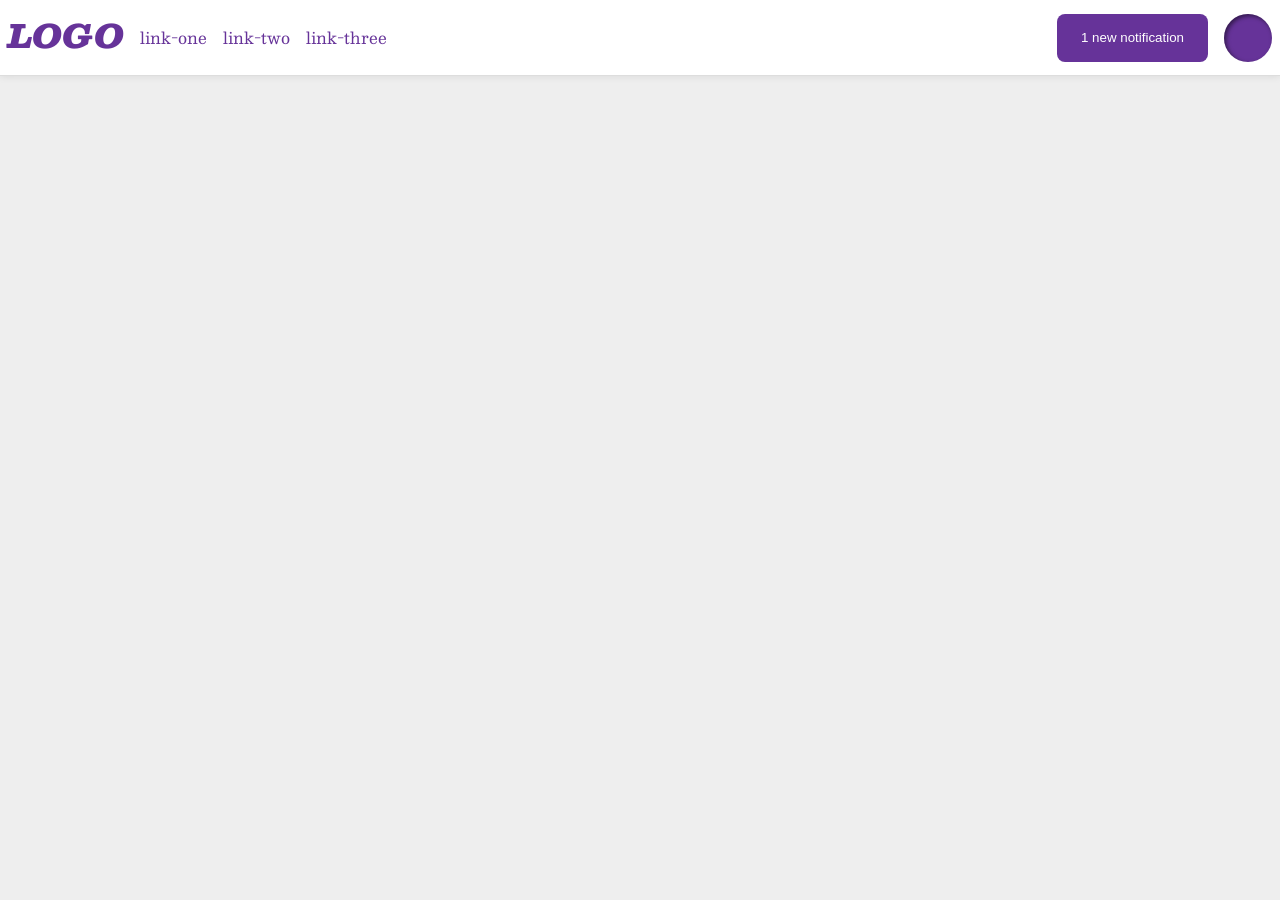
<file: foundations/flex/03-flex-header-2/index.html>
<!DOCTYPE html>
<html lang="en">
  <head>
    <meta charset="UTF-8">
    <meta http-equiv="X-UA-Compatible" content="IE=edge">
    <meta name="viewport" content="width=device-width, initial-scale=1.0">
    <title>Flex Header 2</title>
    <link rel="stylesheet" href="style.css">
  </head>
  <body>
    <div class="header">
      <div class="header-left">
      <div class="logo">
        LOGO
      </div>
      <ul class="links">
        <li><a href="https://google.com">link-one</a></li>
        <li><a href="https://google.com">link-two</a></li>
        <li><a href="https://google.com">link-three</a></li>
      </ul>
      </div>
      <div class="header-right">
      <button class="notifications">
        1 new notification
      </button>
      <div class="profile-image"></div>
      </div>
    </div>
  </body>
</html>
</file>
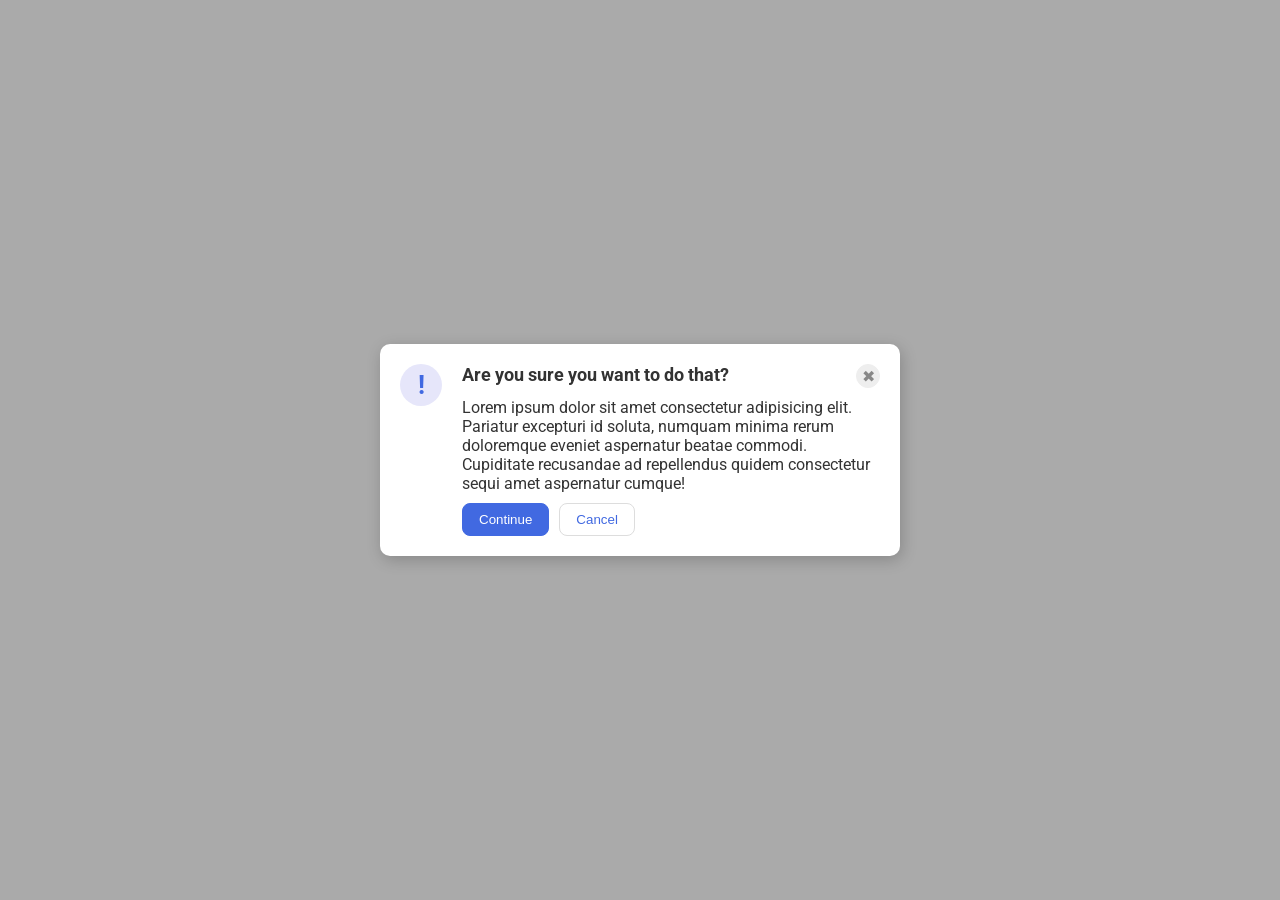
<file: foundations/flex/05-flex-modal/index.html>
<!DOCTYPE html>
<html lang="en">
  <head>
    <meta charset="UTF-8">
    <meta http-equiv="X-UA-Compatible" content="IE=edge">
    <meta name="viewport" content="width=device-width, initial-scale=1.0">
    <link rel="stylesheet" href="style.css">
    <title>Modal</title>
  </head>
  <body>
    <div class="modal">
      <div class="icon">!</div>
      <div class="content">
      <div class="header">Are you sure you want to do that?</div>
      <button class="close-button">✖</button>
      <div class="text">Lorem ipsum dolor sit amet consectetur adipisicing elit. Pariatur excepturi id soluta, numquam minima rerum doloremque eveniet aspernatur beatae commodi. Cupiditate recusandae ad repellendus quidem consectetur sequi amet aspernatur cumque!</div>
      <button class="continue">Continue</button>
      <button class="cancel">Cancel</button>
      </div>
    </div>
  </body>
</html>
</file>
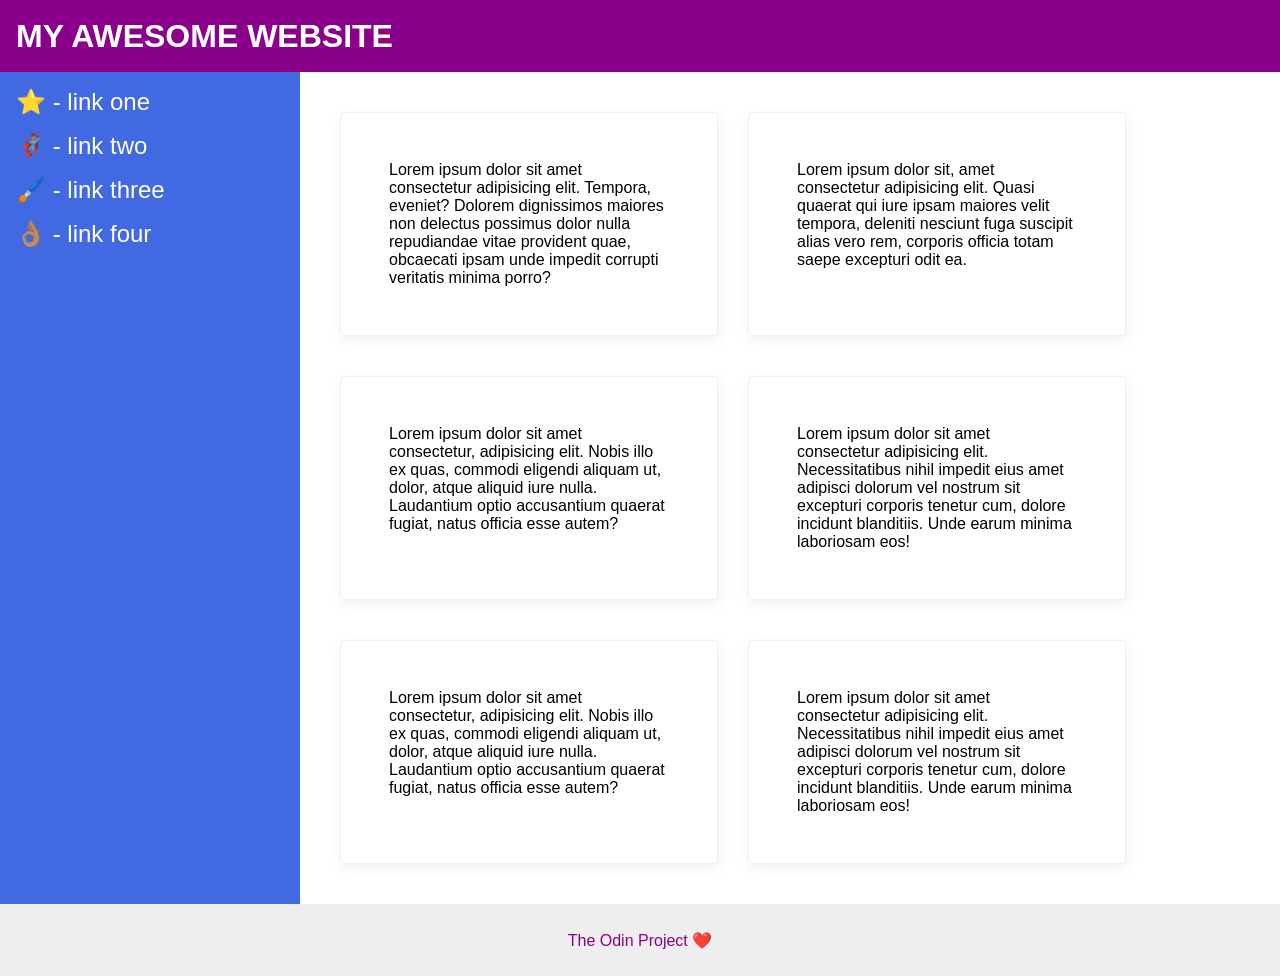
<file: foundations/flex/07-flex-layout-2/index.html>
<!DOCTYPE html>
<html lang="en">
  <head>
    <meta charset="UTF-8">
    <meta http-equiv="X-UA-Compatible" content="IE=edge">
    <meta name="viewport" content="width=device-width, initial-scale=1.0">
    <title>The Holy Grail</title>
    <link rel="stylesheet" href="style.css">
  </head>
  <body>
    <div class="header">
      MY AWESOME WEBSITE
    </div>
    
    <div class="main">
    <div class="sidebar">
      <ul>
        <li><a href="#">⭐ - link one</a></li>
        <li><a href="#">🦸🏽‍♂️ - link two</a></li>
        <li><a href="#">🖌️ - link three</a></li>
        <li><a href="#">👌🏽 - link four</a></li>
      </ul>
    </div>

    <div class="cards">
    <div class="card">Lorem ipsum dolor sit amet consectetur adipisicing elit. Tempora, eveniet? Dolorem dignissimos maiores non delectus possimus dolor nulla repudiandae vitae provident quae, obcaecati ipsam unde impedit corrupti veritatis minima porro?</div>
    <div class="card">Lorem ipsum dolor sit, amet consectetur adipisicing elit. Quasi quaerat qui iure ipsam maiores velit tempora, deleniti nesciunt fuga suscipit alias vero rem, corporis officia totam saepe excepturi odit ea.</div>
    <div class="card">Lorem ipsum dolor sit amet consectetur, adipisicing elit. Nobis illo ex quas, commodi eligendi aliquam ut, dolor, atque aliquid iure nulla. Laudantium optio accusantium quaerat fugiat, natus officia esse autem?</div>
    <div class="card">Lorem ipsum dolor sit amet consectetur adipisicing elit. Necessitatibus nihil impedit eius amet adipisci dolorum vel nostrum sit excepturi corporis tenetur cum, dolore incidunt blanditiis. Unde earum minima laboriosam eos!</div>
    <div class="card">Lorem ipsum dolor sit amet consectetur, adipisicing elit. Nobis illo ex quas, commodi eligendi aliquam ut, dolor, atque aliquid iure nulla. Laudantium optio accusantium quaerat fugiat, natus officia esse autem?</div>
    <div class="card">Lorem ipsum dolor sit amet consectetur adipisicing elit. Necessitatibus nihil impedit eius amet adipisci dolorum vel nostrum sit excepturi corporis tenetur cum, dolore incidunt blanditiis. Unde earum minima laboriosam eos!</div>
    </div>

    </div>

    <div class="footer">
      The Odin Project ❤️
    </div>
  </body>
</html>
</file>
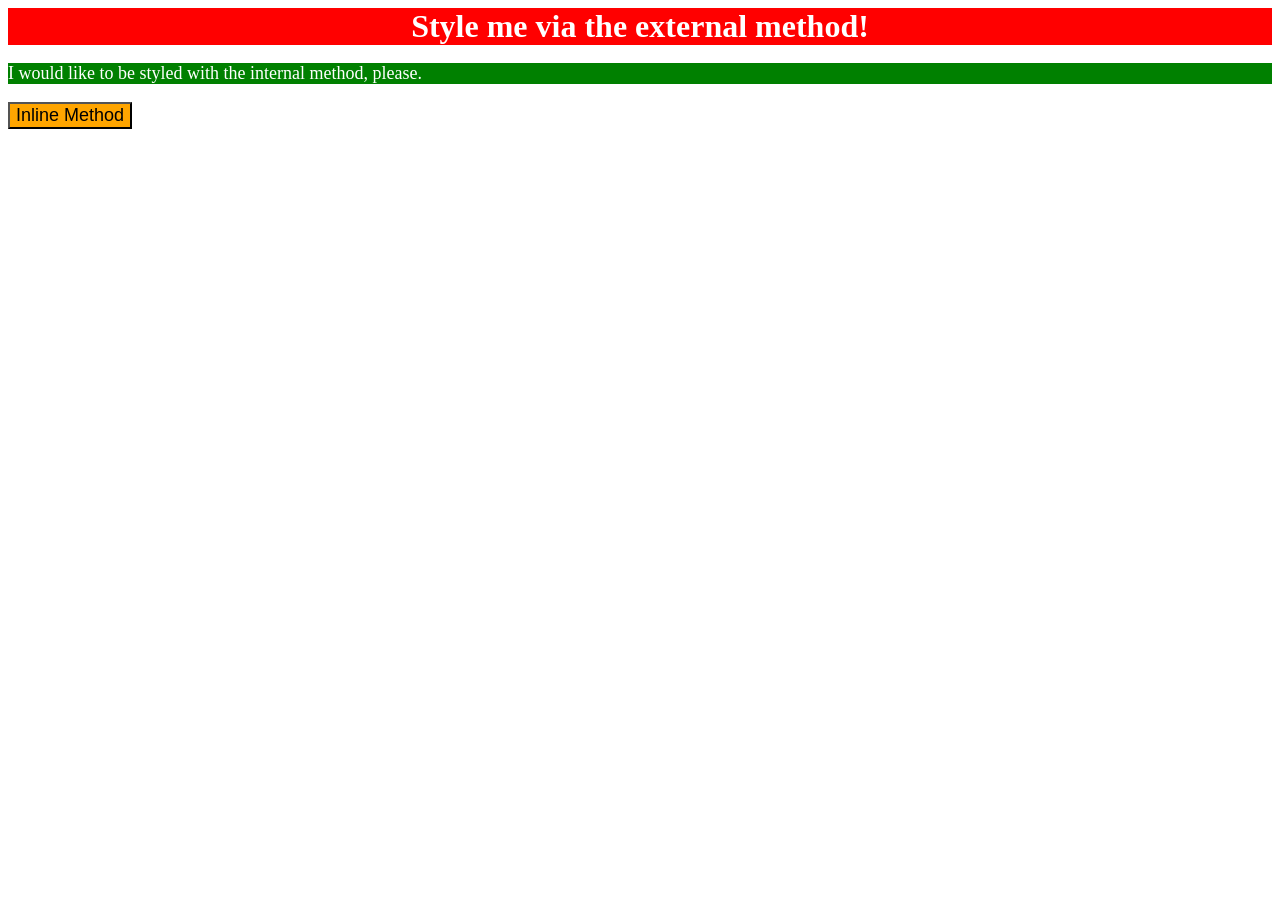
<file: foundations/intro-to-css/01-css-methods/index.html>
<!DOCTYPE html>
<html lang="en">
  <head>
    <style>
      p{
        background-color: green;
        color: white;
        font-size: 18px;
      }
    </style>
    <link rel="stylesheet" href="styles.css">
    <meta charset="UTF-8">
    <meta http-equiv="X-UA-Compatible" content="IE=edge">
    <meta name="viewport" content="width=device-width, initial-scale=1.0">
    <title>Methods for Adding CSS</title>
  </head>
  <body>
    <div>Style me via the external method!</div>
    <p>I would like to be styled with the internal method, please.</p>
    <button style="background-color: orange; font-size: 18px;">Inline Method</button>
  </body>
</html>
</file>
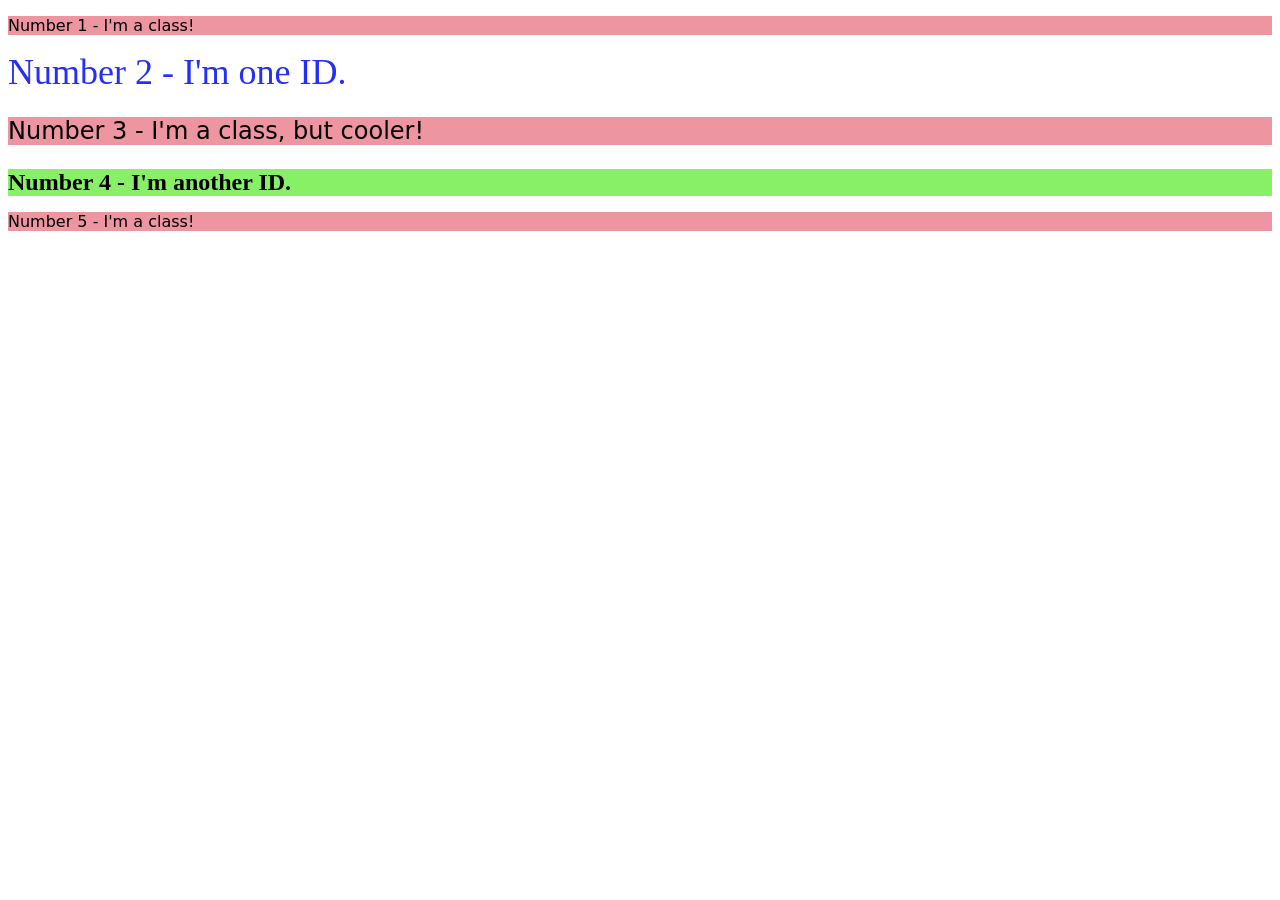
<file: foundations/intro-to-css/02-class-id-selectors/index.html>
<!DOCTYPE html>
<html lang="en">
  <head>
    <meta charset="UTF-8">
    <meta http-equiv="X-UA-Compatible" content="IE=edge">
    <meta name="viewport" content="width=device-width, initial-scale=1.0">
    <title>Class and ID Selectors</title>
    <link rel="stylesheet" href="style.css">
  </head>
  <body>
    <p class="odd">Number 1 - I'm a class!</p>
    <div id="one">Number 2 - I'm one ID.</div>
    <p class="odd adjust-font">Number 3 - I'm a class, but cooler!</p>
    <div id="two">Number 4 - I'm another ID.</div>
    <p class="odd">Number 5 - I'm a class!</p>
  </body>
</html>
</file>
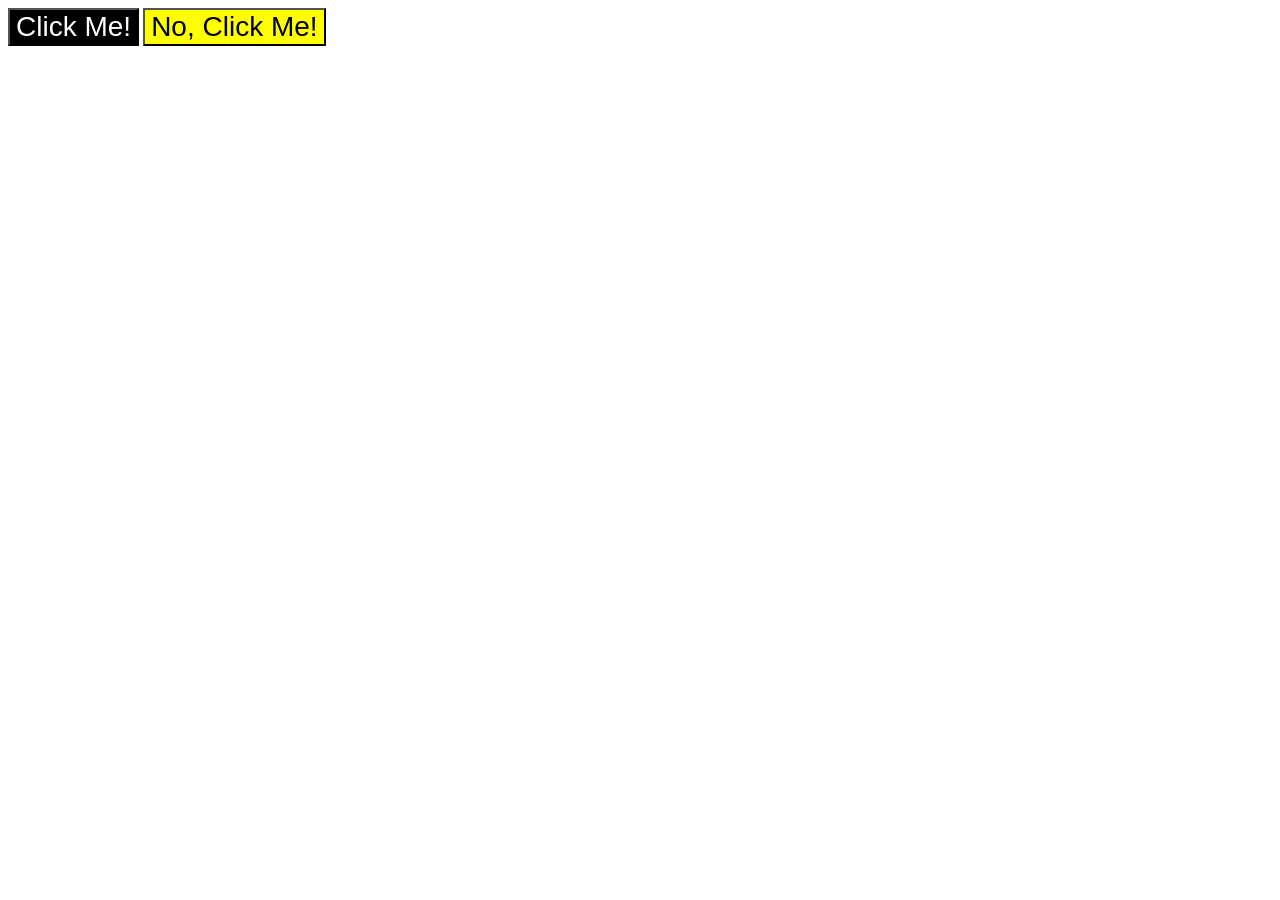
<file: foundations/intro-to-css/03-grouping-selectors/index.html>
<!DOCTYPE html>
<html lang="en">
  <head>
    <meta charset="UTF-8">
    <meta http-equiv="X-UA-Compatible" content="IE=edge">
    <meta name="viewport" content="width=device-width, initial-scale=1.0">
    <title>Grouping Selectors</title>
    <link rel="stylesheet" href="style.css">
  </head>
  <body>
    <button class="one">Click Me!</button>
    <button class="two">No, Click Me!</button>
  </body>
</html>
</file>
<file: foundations/flex/03-flex-header-2/style.css>
/* this is some magical font-importing.  
you'll learn about it later. */
@import url('https://fonts.googleapis.com/css2?family=Besley:ital,wght@0,400;1,900&display=swap');

body {
  margin: 0;
  background: #eee;
  font-family: Besley, serif;
}

.header {
  background: white;
  border-bottom: 1px solid #ddd;
  box-shadow: 0 0 8px rgba(0,0,0,.1);
  display: flex;
  justify-content: space-between;
  align-items: center;
  padding: 8px;
}

.header-left{
  display: flex;
}

.header-right{
  display: flex;
  gap: 16px;
}

.profile-image {
  background: rebeccapurple;
  box-shadow: inset 2px 2px 4px rgba(0,0,0,.5);
  border-radius: 50%;
  width: 48px;
  height: 48px;
}

.logo {
  color: rebeccapurple;
  font-size: 32px;
  font-weight: 900;
  font-style: italic;
}

button {
  border: none;
  border-radius: 8px;
  background: rebeccapurple;
  color: white;
  padding: 8px 24px;
}

a {
  /* this removes the line under our links */
  text-decoration: none;
  color: rebeccapurple;
}

ul {
  list-style-type: none;
  display: flex;
  gap: 16px;
  padding: 0 16px;
}
</file>
<file: foundations/flex/05-flex-modal/style.css>
@import url('https://fonts.googleapis.com/css2?family=Roboto:wght@400;700&display=swap');

html, body {
  height: 100%;
}

body {
  font-family: Roboto, sans-serif;
  margin: 0;
  background: #aaa;
  color: #333;
  /* I'll give you this one for free lol */
  display: flex;
  align-items: center;
  justify-content: center;
}

.modal {
  display: flex;
  flex-wrap: nowrap;
  background: white;
  width: 480px;
  border-radius: 10px;
  box-shadow: 2px 4px 16px rgba(0,0,0,.2);
  padding: 20px;
  gap: 20px;
}

.icon {
  color: royalblue;
  font-size: 26px;
  font-weight: 700;
  background: lavender;
  width: 42px;
  height: 42px;
  border-radius: 50%;
  display: flex;
  align-items: center;
  justify-content: center;
  flex-shrink: 0;
}

.close-button {
  background: #eee;
  border-radius: 50%;
  color: #888;
  font-weight: 400;
  font-size: 16px;
  height: 24px;
  width: 24px;
  display: flex;
  align-items: center;
  justify-content: center;
  border: 1px solid #eee;
  padding: 0;
}

button {
  cursor: pointer;
  padding: 8px 16px;
  border-radius: 8px;
}

button.continue {
  background: royalblue;
  border: 1px solid royalblue;
  color: white;
}

button.cancel {
  background: white;
  border: 1px solid #ddd;
  color: royalblue;
}

.header{
  margin-right: auto;
  font-weight: bold;
  font-size: 18px;
}

.content{
  display: flex;
  flex-wrap: wrap;
  gap: 10px;
}
</file>
<file: foundations/flex/07-flex-layout-2/style.css>
body {
  font-family: -apple-system, BlinkMacSystemFont, 'Segoe UI', Roboto, Oxygen, Ubuntu, Cantarell, 'Open Sans', 'Helvetica Neue', sans-serif;
  margin: 0;
  min-height: 100vh;
  display: flex;
  flex-direction: column;
}

.header {
  display: flex;
  height: 72px;
  background: darkmagenta;
  color: white;
  font-size: 32px;
  font-weight: 900;
  align-items: center;
  padding: 0 16px;

}

.footer {
  display: flex;
  height: 72px;
  background: #eee;
  color: darkmagenta;
  text-align: center;
  align-items: center;
  justify-content: center;
}

.sidebar {
  width: 300px;
  background: royalblue;
  box-sizing: border-box;
  padding: 16px;
  width: 300px;
  flex-shrink: 0;
}

.card {
  border: 1px solid #eee;
  box-shadow: 2px 4px 16px rgba(0,0,0,.06);
  border-radius: 4px;
  padding: 48px;
  width: 280px;
}

.cards{
  display: flex;
  flex-wrap: wrap;
  gap: 40px 30px;
  margin: auto;
  margin-left: 40px;
  margin-top: 40px;
  margin-bottom: 40px;
}

.main{
  display: flex;
  flex: 1;
}

a{
  font-size: 24px;
  color: white;
  text-decoration: none;
}

ul{
  list-style: none;
  padding: 0;
  margin: 0;
}

li{
  margin-bottom: 16px;
}
</file>
<file: foundations/intro-to-css/01-css-methods/styles.css>
div {
    color:white;
    background-color: red;
    font-size: 32px;
    text-align: center;
    font-weight: bold;
}
</file>
<file: foundations/intro-to-css/02-class-id-selectors/style.css>
/* Add CSS Styling */
.odd{
    background-color: #ed95a0;
    font-family: Verdana, "DejaVu Sans", sans-serif;
}

#one{
    color: #252ff5;
    font-size: 36px;
}

.adjust-font{
    font-size: 24px;
}

#two{
    background-color: #87f067;
    font-size: 24px;
    font-weight: bold;
}
</file>
<file: foundations/intro-to-css/03-grouping-selectors/style.css>
/* Add CSS Styling */
.one{
    background-color: black;
    color:white;
}

.two{
    background-color: yellow;
}

.one,
.two{
    font-size: 28px;
    font-family: Helvetica, "Times New Roman", sans-serif;
}
</file>
